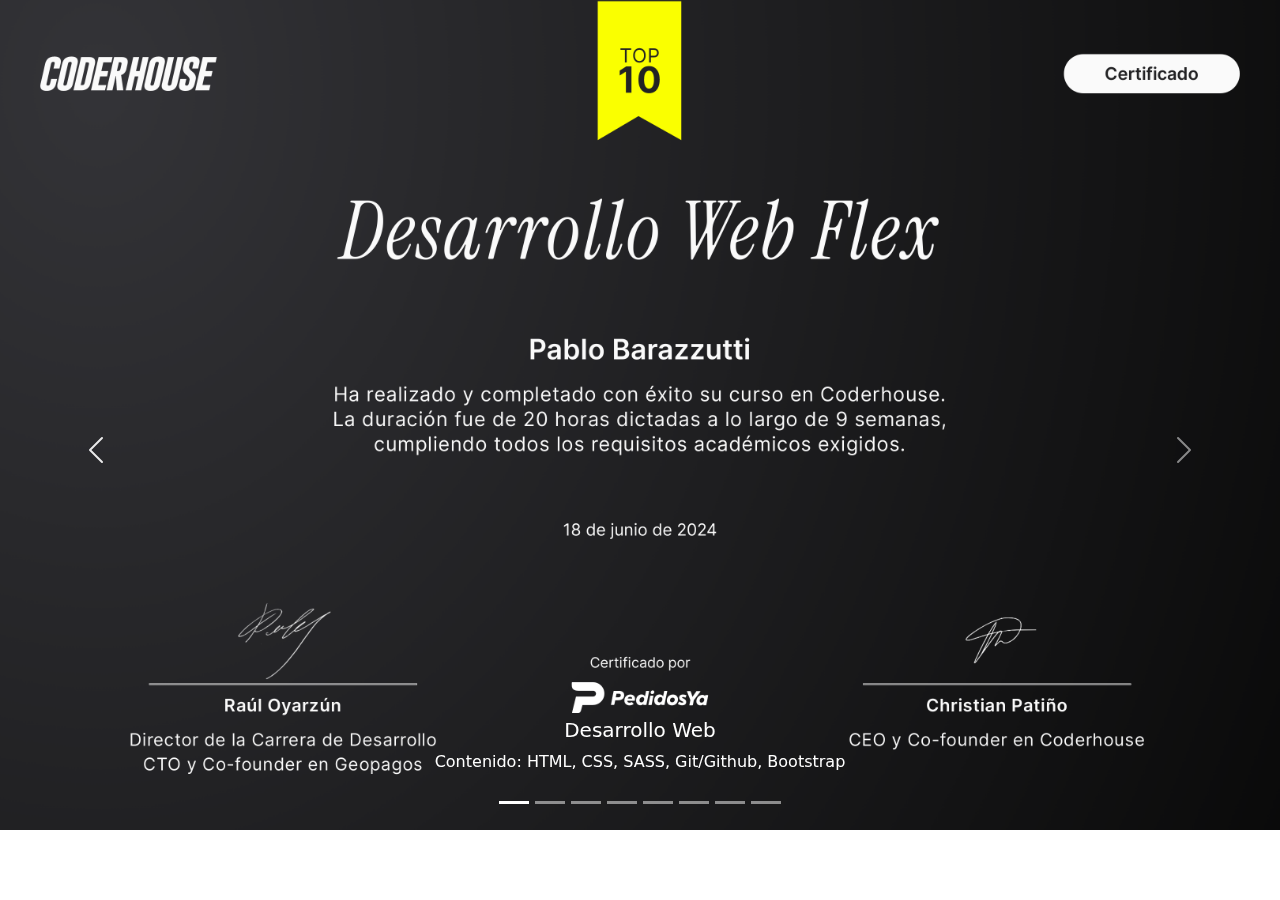
<file: html/certif.html>
<!DOCTYPE html>
<html lang="en">

<head>
    <meta charset="UTF-8">
    <meta name="viewport" content="width=device-width, initial-scale=1.0">
    <title>PA-Certificaciones</title>

    <link rel="shortcut icon" href="../assets/ico.svg" type="image/x-svg">

    <link href="https://cdn.jsdelivr.net/npm/bootstrap@5.3.3/dist/css/bootstrap.min.css" rel="stylesheet"
        integrity="sha384-QWTKZyjpPEjISv5WaRU9OFeRpok6YctnYmDr5pNlyT2bRjXh0JMhjY6hW+ALEwIH" crossorigin="anonymous" />
</head>

<body>
    <div ">

        <div id="carouselExampleCaptions" class="carousel slide"">
            <div class=" carousel-indicators">
            <button type="button" data-bs-target="#carouselExampleCaptions" data-bs-slide-to="0" class="active"
                aria-current="true" aria-label="Slide 1"></button>
            <button type="button" data-bs-target="#carouselExampleCaptions" data-bs-slide-to="1"
                aria-label="Slide 2"></button>
            <button type="button" data-bs-target="#carouselExampleCaptions" data-bs-slide-to="2"
                aria-label="Slide 3"></button>
            <button type="button" data-bs-target="#carouselExampleCaptions" data-bs-slide-to="3"
                aria-label="Slide 4"></button>
            <button type="button" data-bs-target="#carouselExampleCaptions" data-bs-slide-to="4"
                aria-label="Slide 5"></button>
            <button type="button" data-bs-target="#carouselExampleCaptions" data-bs-slide-to="5"
                aria-label="Slide 6"></button>
            <button type="button" data-bs-target="#carouselExampleCaptions" data-bs-slide-to="6"
                aria-label="Slide 7"></button>
            <button type="button" data-bs-target="#carouselExampleCaptions" data-bs-slide-to="7"
                aria-label="Slide 0"></button>
        </div>
        <div class="carousel-inner carousel-style">
            <div class="carousel-item active">
                <img src="../assets/Pablo Barazzutti - Desarrollo Web Flex Certificado - Coderhouse.png"
                    class="d-block w-100" alt="..." />
                <div class="carousel-caption d-none d-md-block">
                    <h5>Desarrollo Web</h5>
                    <p>Contenido: HTML, CSS, SASS, Git/Github, Bootstrap</p>
                </div>
            </div>
            <div class="carousel-item">
                <img src="../assets/Pablo Barazzutti - Wordpress Certificado - Coderhouse.png" class="d-block w-100"
                    alt="..." />
                <div class="carousel-caption d-none d-md-block">
                    <h5>Wordpress</h5>
                    <p>Contenido: Wordpress, Elementor, WooCommerce</p>
                </div>
            </div>
            <div class="carousel-item">
                <img src="../assets/Figma - Pablo Barazzutti - 2024-08-21_page-0001.png" class="d-block w-100"
                    alt="..." />
                <div class="carousel-caption d-none d-md-block">
                    <h5>Figma</h5>
                </div>
            </div>

            <div class="carousel-item">
                <img src="../assets/UX-UI -Pablo Barazzutti - 2024-09-03_page-0001.png" class="d-block w-100"
                    alt="..." />
                <div class="carousel-caption d-none d-md-block">
                    <h5>UX/UI básico</h5>
                </div>
            </div>

            <div class="carousel-item">
                <img src="../assets/Git-Github - Pablo Barazzutti - 2024-09-03_page-0001.png" class="d-block w-100"
                    alt="..." />
                <div class="carousel-caption d-none d-md-block">
                    <h5>Git/Github</h5>
                </div>
            </div>

            <div class="carousel-item">
                <img src="../assets/Pablo Barazzutti - Diseño Grafico Certificado - Coderhouse.png"
                    class="d-block w-100" alt="..." />
                <div class="carousel-caption d-none d-md-block">
                    <h5>Fundamentos del diseño gráfico</h5>
                </div>
            </div>

            <div class="carousel-item">
                <img src="../assets/UX Content Design - Pablo Barazzutti - 2024-10-01_page-0001.jpg"
                    class="d-block w-100" alt="..." />
                <div class="carousel-caption d-none d-md-block">
                    <h5>UX/UI Content Design</h5>
                </div>
            </div>

            <div class="carousel-item">
                <img src="../assets/Pablo Barazzutti - Javascript Certificado - Coderhouse.png" class="d-block w-100"
                    alt="..." />
                <div class="carousel-caption d-none d-md-block">
                    <h5>Git/Github</h5>
                </div>
            </div>
        </div>
    </div>
    <button class="carousel-control-prev" type="button" data-bs-target="#carouselExampleCaptions" data-bs-slide="prev">
        <span class="carousel-control-prev-icon" aria-hidden="true"></span>
        <span class="visually-hidden">Previous</span>
    </button>
    <button class="carousel-control-next" type="button" data-bs-target="#carouselExampleCaptions" data-bs-slide="next">
        <span class="carousel-control-next-icon" aria-hidden="true"></span>
        <span class="visually-hidden">Next</span>
    </button>

    </div>
    <script src="https://cdn.jsdelivr.net/npm/bootstrap@5.3.3/dist/js/bootstrap.bundle.min.js"
        integrity="sha384-YvpcrYf0tY3lHB60NNkmXc5s9fDVZLESaAA55NDzOxhy9GkcIdslK1eN7N6jIeHz"
        crossorigin="anonymous"></script>
</body>

</html>
</file>
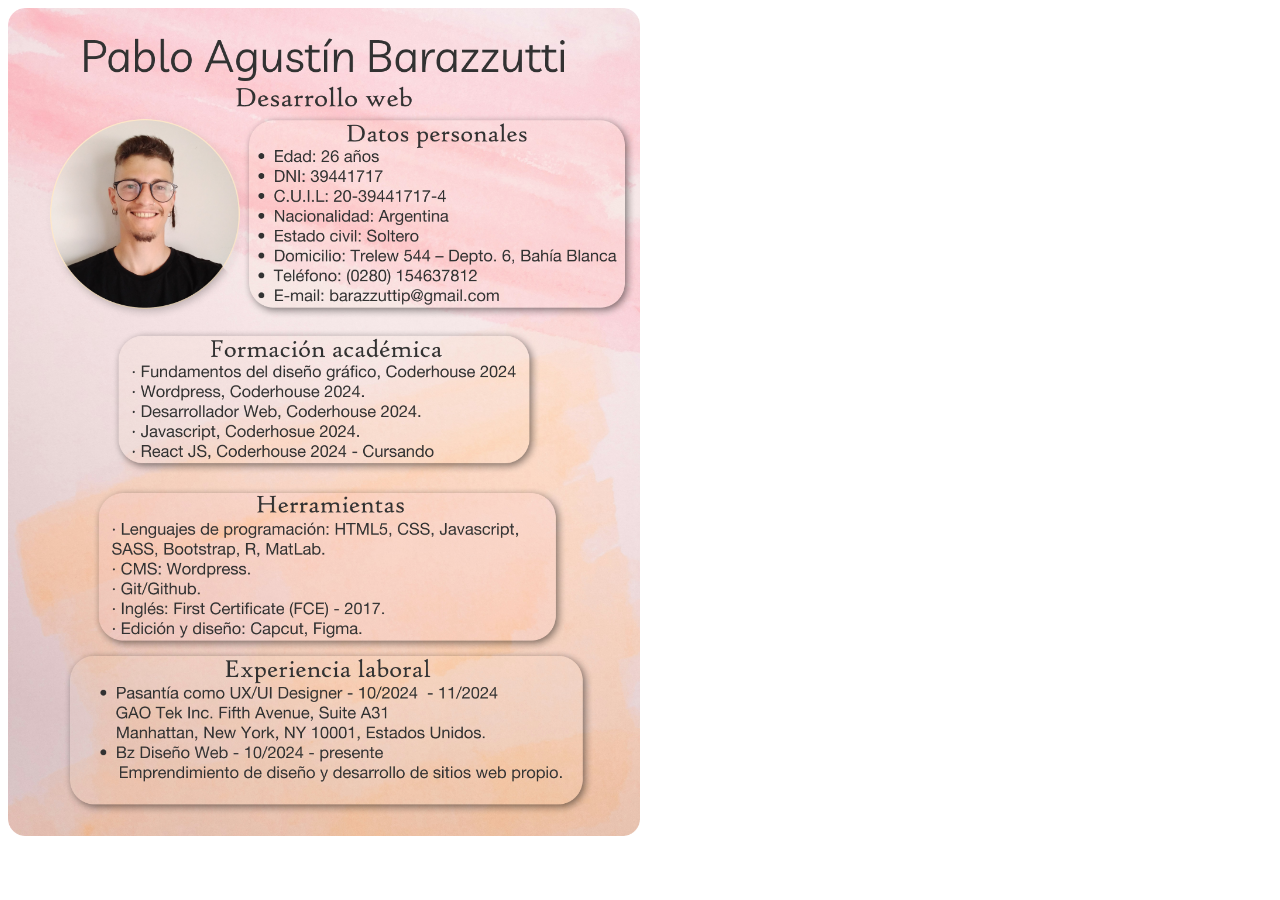
<file: html/cv.html>
<!DOCTYPE html>
<html lang="en">
<head>
    <meta charset="UTF-8">
    <meta name="viewport" content="width=device-width, initial-scale=1.0">
    <title>PA-CV</title>
    
    <link rel="shortcut icon" href="./assets/ico.svg" type="image/x-svg">
</head>
<body>
    <img style="width: 50%;" src="../assets/cv.png" alt="">
</body>
</html>
</file>
